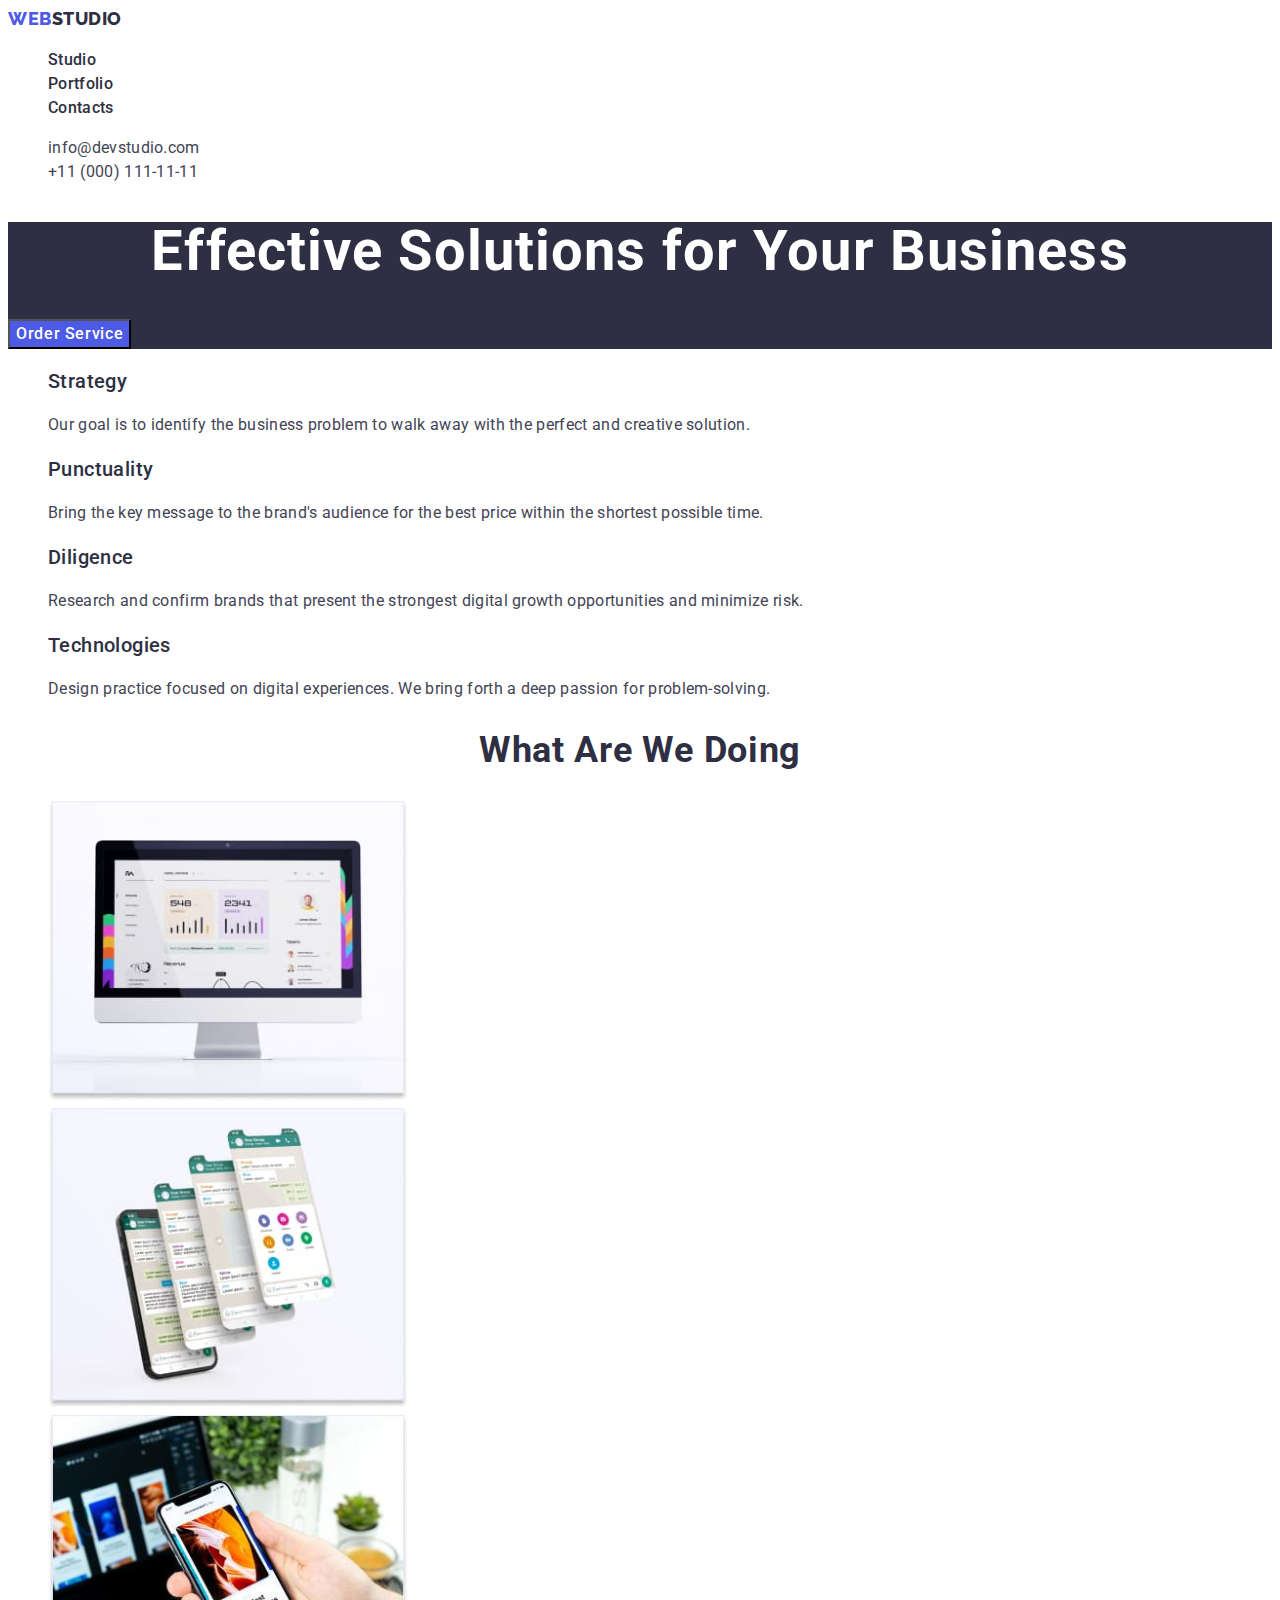
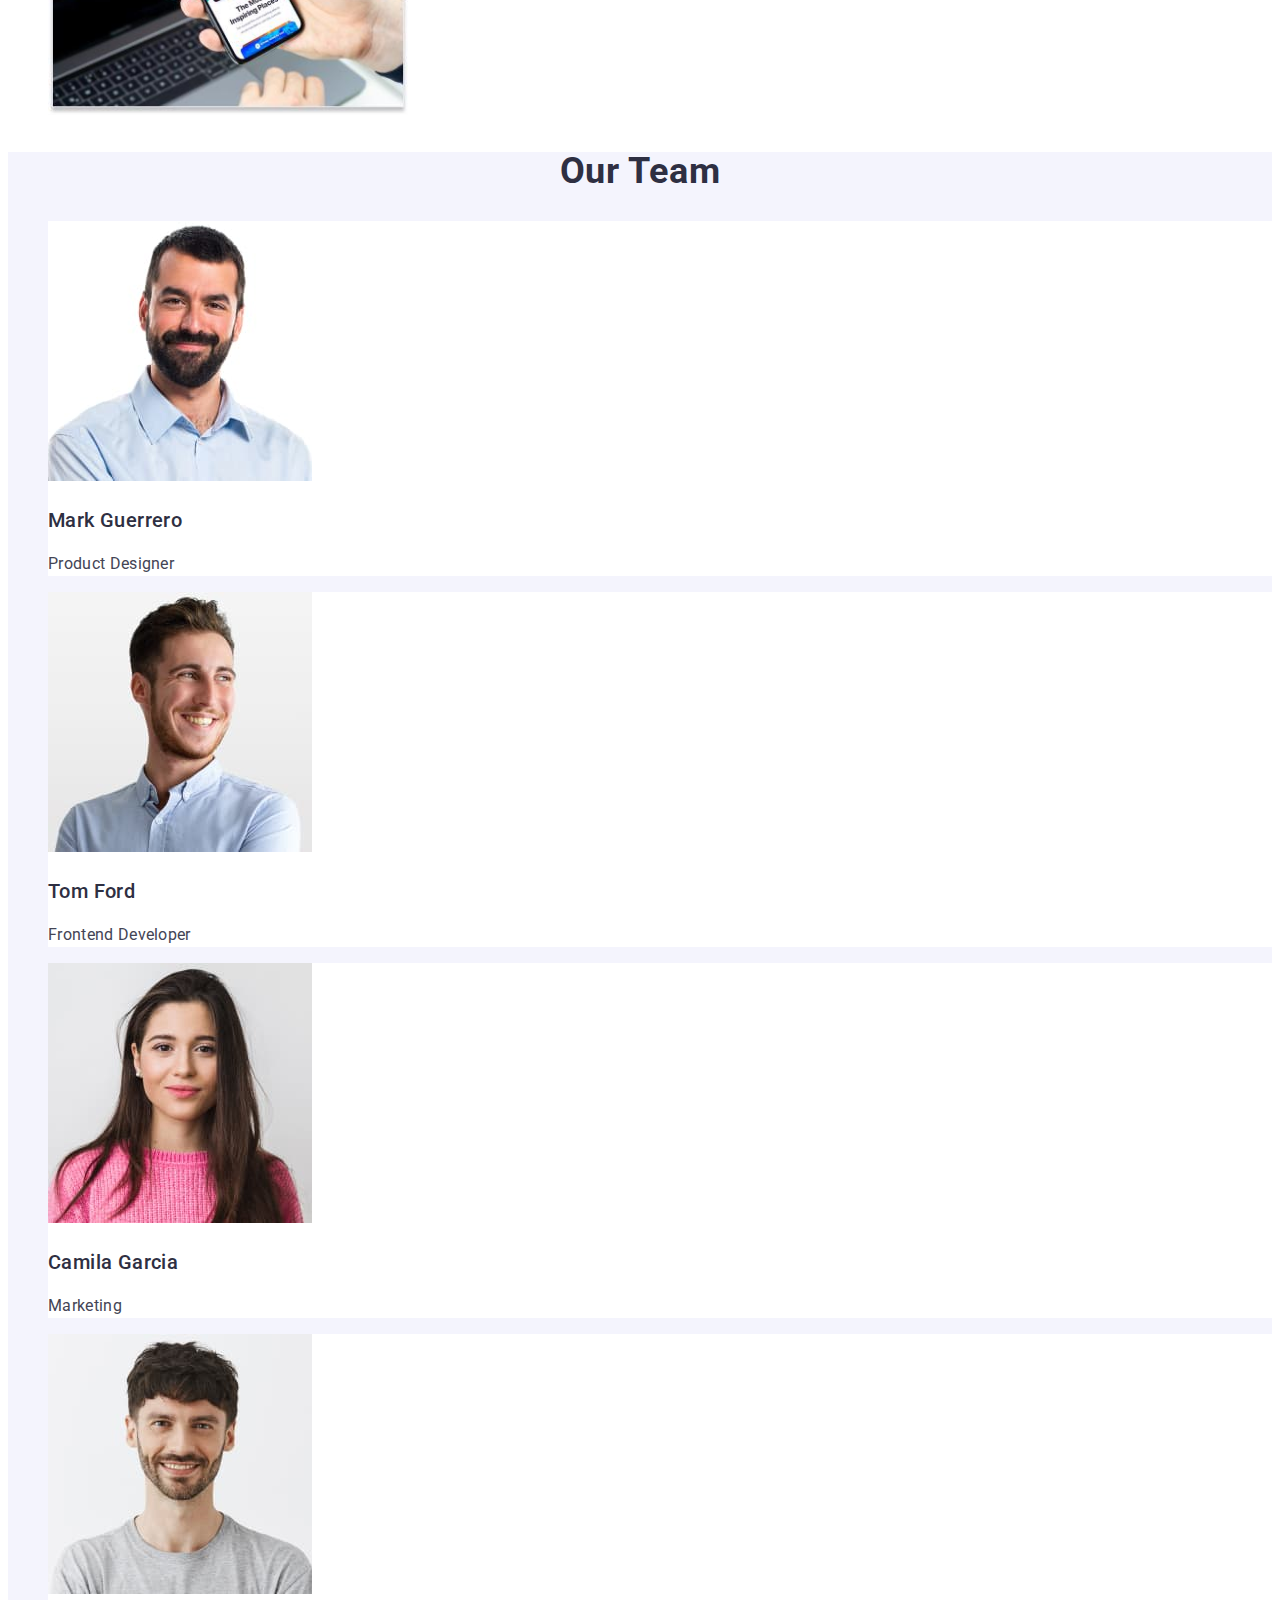
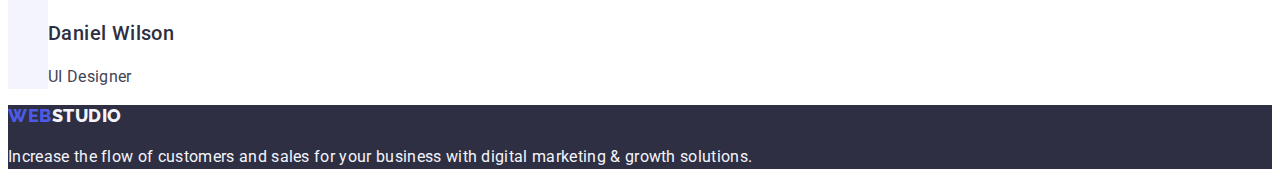
<file: index.html>
<!DOCTYPE html>
<html lang="en">
  <head>
    <meta charset="UTF-8" />
    <meta http-equiv="X-UA-Compatible" content="IE=edge" />
    <meta name="viewport" content="width=device-width, initial-scale=1.0" />
    <title>Document</title>
    <link rel="preconnect" href="https://fonts.googleapis.com" />
    <link rel="preconnect" href="https://fonts.gstatic.com" crossorigin />
    <link
      href="https://fonts.googleapis.com/css2?family=Raleway:wght@800&family=Roboto:wght@400;500;700;900&display=swap"
      rel="stylesheet"
    />
    <link rel="stylesheet" href="./css/styles.css" />
  </head>
  <body>
    <!-- header section -->
    <header class="header">
      <nav class="header-nav">
        <a class="logo link" href="./index.html"
          >Web<span class="header-logo">Studio</span>
        </a>

        <ul class="list">
          <li class="header-nav-item">
            <a class="link" href="./index.html">Studio</a>
          </li>
          <li class="header-nav-item">
            <a class="link" href="./portfolio.html">Portfolio</a>
          </li>
          <li class="header-nav-item">
            <a class="link" href="">Contacts</a>
          </li>
        </ul>
      </nav>
      <address class="contact">
        <ul class="list">
          <li>
            <a class="link" href="mailto:info@devstudio.com"
              >info@devstudio.com</a
            >
          </li>
          <li>
            <a class="link" href="tel:+110001111111">+11 (000) 111-11-11</a>
          </li>
        </ul>
      </address>
    </header>
    <main>
      <!--hero image -->
      <section class="hero">
        <h1 class="hero-title">Effective Solutions for Your Business</h1>
        <button class="button" type="button">Order Service</button>
      </section>
      <!--  Section 1 -->
      <section>
        <h2 class="advantages-title" hidden>Our advantages</h2>
        <ul class="list">
          <li class="advantages-list">
            <h3 class="title">Strategy</h3>
            <p class="text">
              Our goal is to identify the business problem to walk away with the
              perfect and creative solution.
            </p>
          </li>
          <li class="advantages-list">
            <h3 class="title">Punctuality</h3>
            <p class="text">
              Bring the key message to the brand's audience for the best price
              within the shortest possible time.
            </p>
          </li>
          <li class="advantages-list">
            <h3 class="title">Diligence</h3>
            <p class="text">
              Research and confirm brands that present the strongest digital
              growth opportunities and minimize risk.
            </p>
          </li>
          <li class="advantages-list">
            <h3 class="title">Technologies</h3>
            <p class="text">
              Design practice focused on digital experiences. We bring forth a
              deep passion for problem-solving.
            </p>
          </li>
        </ul>
      </section>
      <!-- Section 2 -->
      <section>
        <h2 class="section-title">What are we doing</h2>
        <ul class="list">
          <li>
            <img
              src="./images/section2/img1.jpg"
              alt="computer monitor with graphics"
              width="360"
              height="300"
            />
          </li>
          <li>
            <img
              src="./images/section2/img2.jpg"
              alt="phone pages"
              width="360"
              height="300"
            />
          </li>
          <li>
            <img
              src="./images/section2/img3.jpg"
              alt="phone screen"
              width="360"
              height="300"
            />
          </li>
        </ul>
      </section>
      <!-- Section 3 -->
      <section class="team">
        <h2 class="section-title">Our Team</h2>
        <ul class="list">
          <li class="team-list">
            <img
              src="./images/section3/img4.jpg"
              alt="worker 1 "
              width="264"
              height="260"
            />
            <h3 class="title">Mark Guerrero</h3>
            <p class="text">Product Designer</p>
          </li>
          <li class="team-list">
            <img
              src="./images/section3/img5.jpg"
              alt="worker 2 "
              width="264"
              height="260"
            />
            <h3 class="title">Tom Ford</h3>
            <p class="text">Frontend Developer</p>
          </li>
          <li class="team-list">
            <img
              src="./images/section3/img6.jpg"
              alt="worker 3 "
              width="264"
              height="260"
            />
            <h3 class="title">Camila Garcia</h3>
            <p class="text">Marketing</p>
          </li>
          <li class="team-list">
            <img
              src="./images/section3/img7.jpg"
              alt="worker 4 "
              width="264"
              height="260"
            />
            <h3 class="title">Daniel Wilson</h3>
            <p class="text">UI Designer</p>
          </li>
        </ul>
      </section>
    </main>
    <!-- footer section -->
    <footer class="footer">
      <a class="logo link" href="./index.html"
        >Web<span class="footer-logo">Studio</span></a
      >
      <p class="text">
        Increase the flow of customers and sales for your business with digital
        marketing & growth solutions.
      </p>
    </footer>
  </body>
</html>
</file>
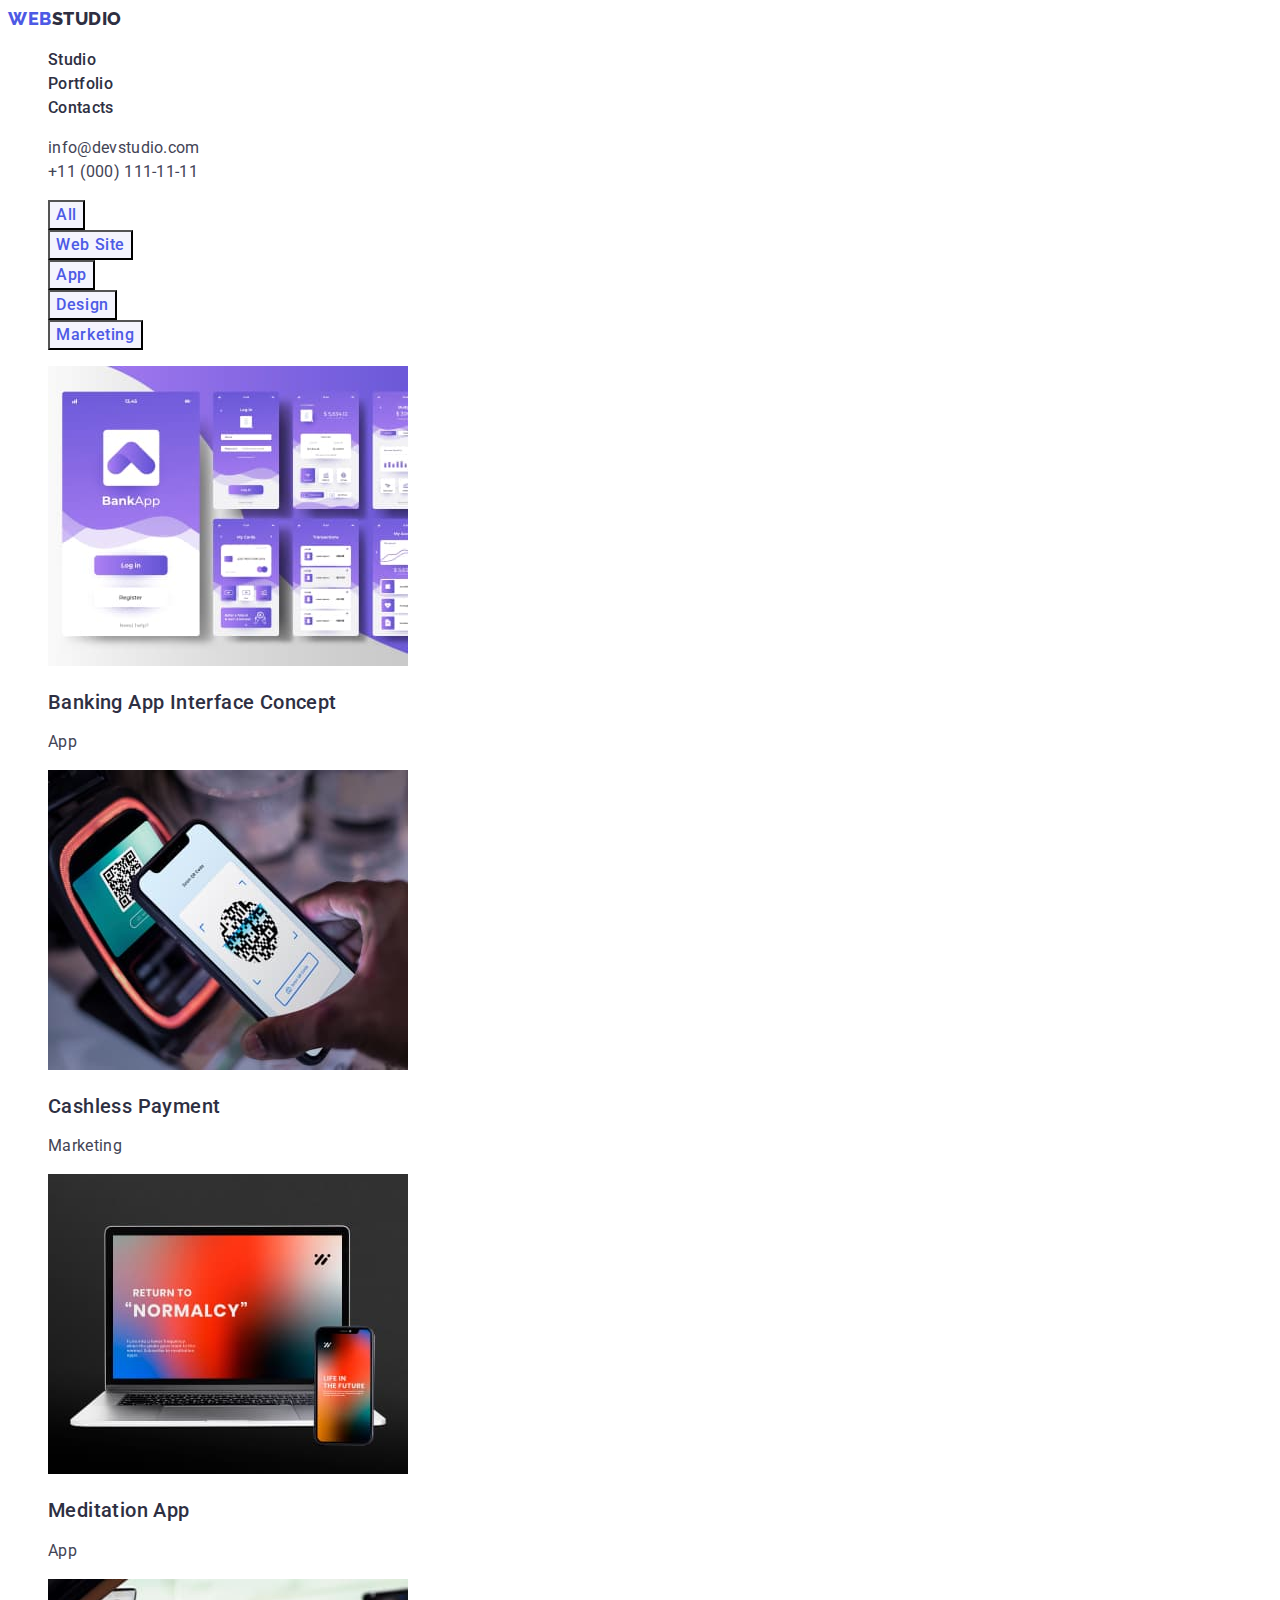
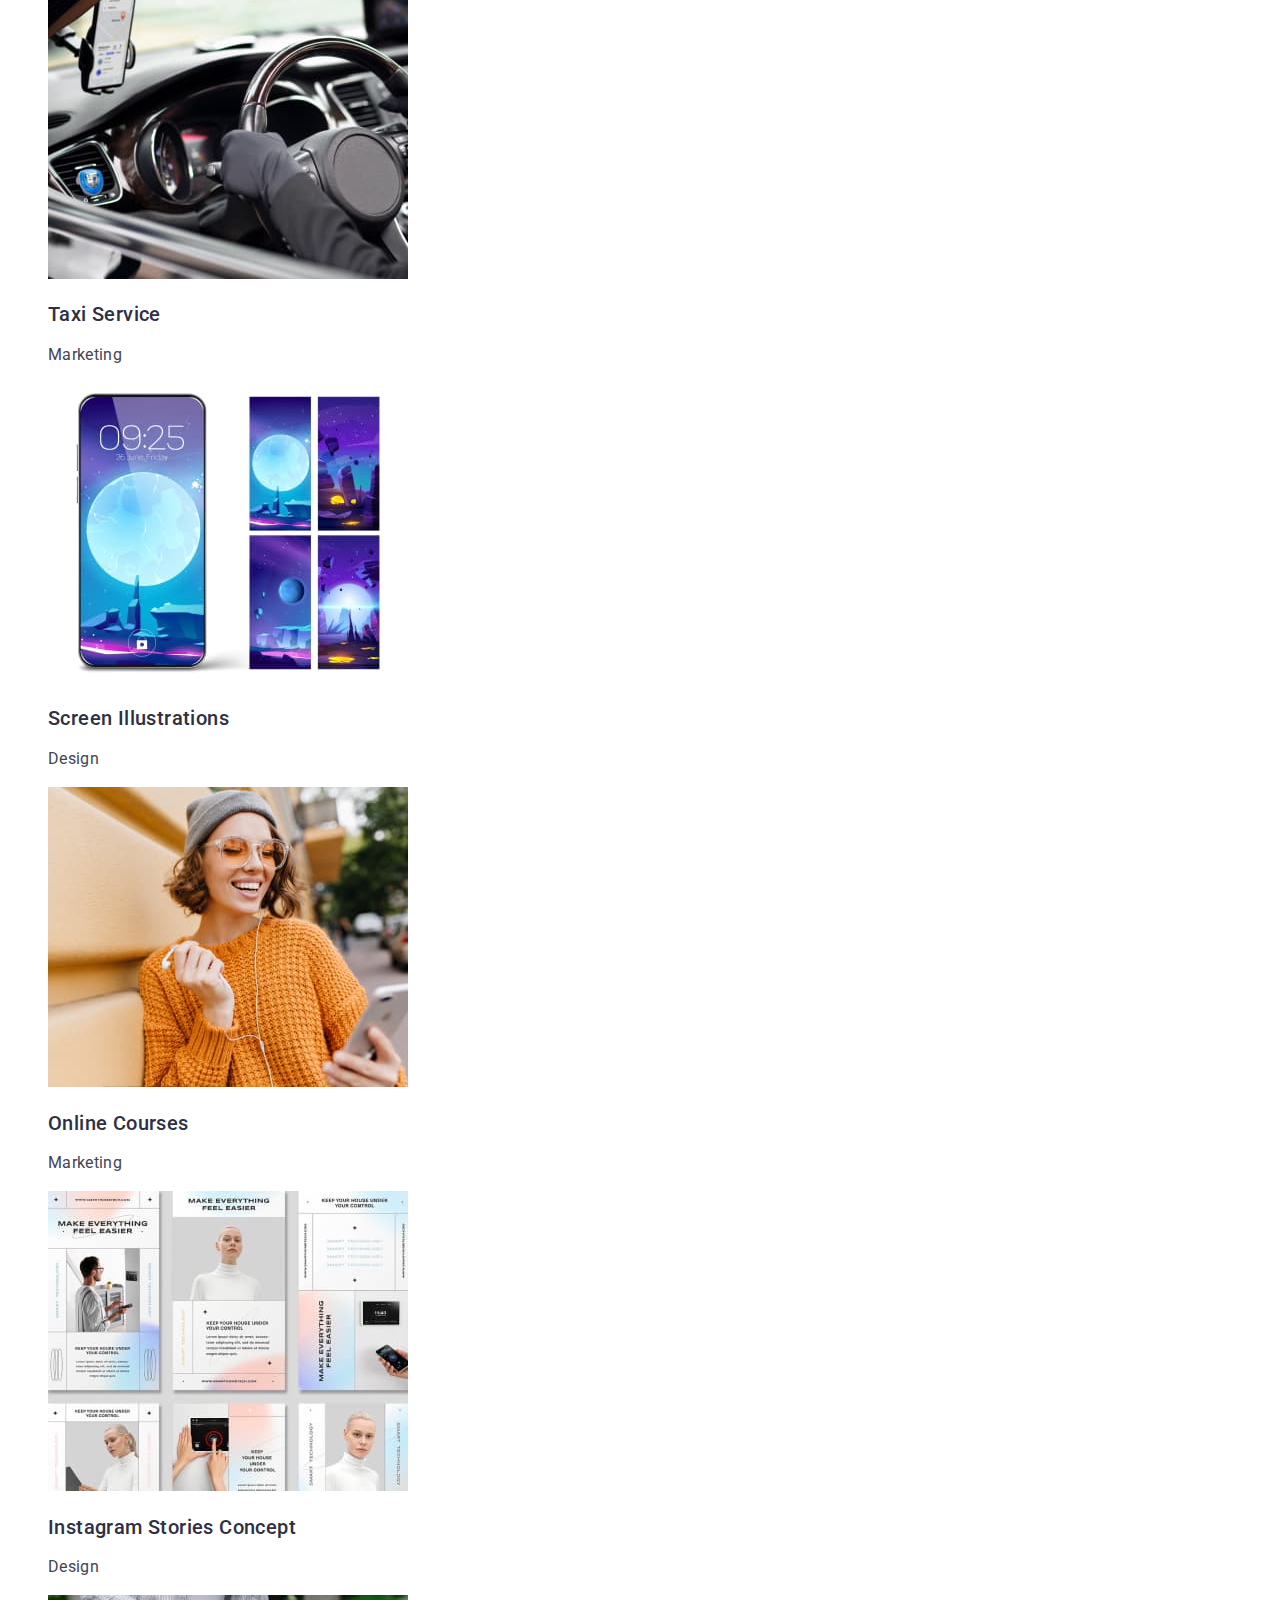
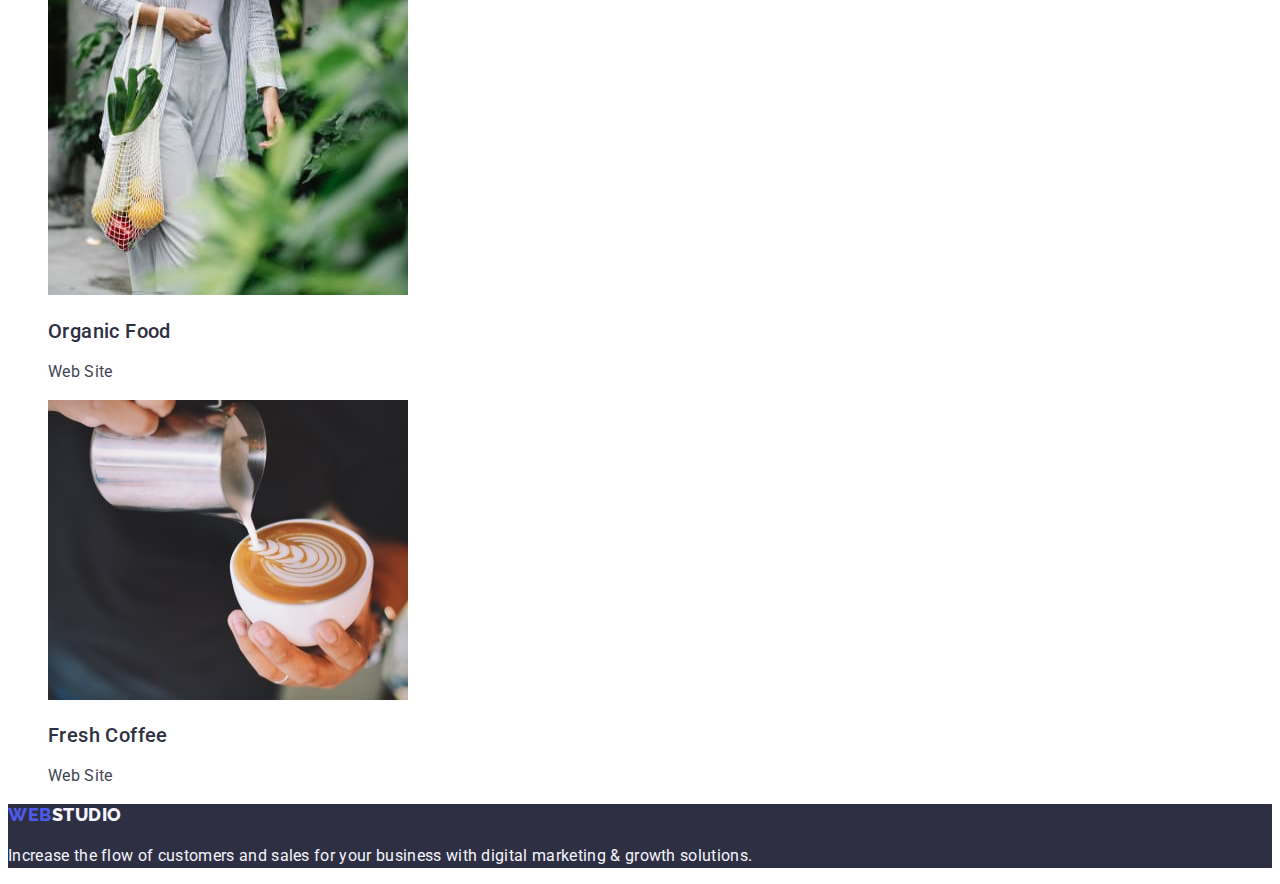
<file: portfolio.html>
<!DOCTYPE html>
<html lang="en">
  <head>
    <meta charset="UTF-8" />
    <meta http-equiv="X-UA-Compatible" content="IE=edge" />
    <meta name="viewport" content="width=device-width, initial-scale=1.0" />
    <title>Document</title>
    <link rel="preconnect" href="https://fonts.googleapis.com" />
    <link rel="preconnect" href="https://fonts.gstatic.com" crossorigin />
    <link
      href="https://fonts.googleapis.com/css2?family=Raleway:wght@800&family=Roboto:wght@400;500;700;900&display=swap"
      rel="stylesheet"
    />
    <link rel="stylesheet" href="./css/styles.css" />
  </head>
  <body>
    <!-- header section -->
    <header class="header">
      <nav class="header-nav">
        <a class="logo link" href="./index.html"
          >Web<span class="header-logo">Studio</span>
        </a>

        <ul class="list">
          <li class="header-nav-item">
            <a class="link" href="./index.html">Studio</a>
          </li>
          <li class="header-nav-item">
            <a class="link" href="./portfolio.html">Portfolio</a>
          </li>
          <li class="header-nav-item">
            <a class="link" href="">Contacts</a>
          </li>
        </ul>
      </nav>
      <address class="contact">
        <ul class="list">
          <li>
            <a class="link" href="mailto:info@devstudio.com"
              >info@devstudio.com</a
            >
          </li>
          <li>
            <a class="link" href="tel:+110001111111">+11 (000) 111-11-11</a>
          </li>
        </ul>
      </address>
    </header>
    <main>
      <!-- Our work -->
      <section class="work-section">
        <h1 class="work-title" hidden>Our work</h1>
        <ul class="list">
          <li><button class="button" type="button">All</button></li>
          <li><button class="button" type="button">Web Site</button></li>
          <li><button class="button" type="button">App</button></li>
          <li><button class="button" type="button">Design</button></li>
          <li><button class="button" type="button">Marketing</button></li>
        </ul>
        <ul class="list">
          <li>
            <a class="link" href=""
              ><img
                src="./images/portfolio/img-1.jpg"
                alt="Application pages"
                width="360"
                height="300"
              />
              <h2 class="work-subtitle">Banking App Interface Concept</h2>
              <p class="text">App</p>
            </a>
          </li>
          <li>
            <a class="link" href=""
              ><img
                src="./images/portfolio/img-2.jpg"
                alt="Pay by phone"
                width="360"
                height="300"
              />
              <h2 class="work-subtitle">Cashless Payment</h2>
              <p class="text">Marketing</p></a
            >
          </li>
          <li>
            <a class="link" href=""
              ><img
                src="./images/portfolio/img-3.jpg"
                alt="Application Appearance"
                width="360"
                height="300"
              />
              <h2 class="work-subtitle">Meditation App</h2>
              <p class="text">App</p></a
            >
          </li>
          <li>
            <a class="link" href=""
              ><img
                src="./images/portfolio/img-4.jpg"
                alt="Taxi driver"
                width="360"
                height="300"
              />
              <h2 class="work-subtitle">Taxi Service</h2>
              <p class="text">Marketing</p></a
            >
          </li>
          <li>
            <a class="link" href="">
              <img
                src="./images/portfolio/img-5.jpg"
                alt="Phone Pages"
                width="360"
                height="300"
              />
              <h2 class="work-subtitle">Screen Illustrations</h2>
              <p class="text">Design</p></a
            >
          </li>
          <li>
            <a class="link" href="">
              <img
                src="./images/portfolio/img-6.jpg"
                alt="Girl with phone"
                width="360"
                height="300"
              />
              <h2 class="work-subtitle">Online Courses</h2>
              <p class="text">Marketing</p></a
            >
          </li>
          <li>
            <a class="link" href="">
              <img
                src="./images/portfolio/img-7.jpg"
                alt="Content for instagram"
                width="360"
                height="300"
              />
              <h2 class="work-subtitle">Instagram Stories Concept</h2>
              <p class="text">Design</p></a
            >
          </li>
          <li>
            <a class="link" href="">
              <img
                src="./images/portfolio/img-8.jpg"
                alt="Girl with groceries"
                width="360"
                height="300"
              />
              <h2 class="work-subtitle">Organic Food</h2>
              <p class="text">Web Site</p></a
            >
          </li>
          <li>
            <a class="link" href="">
              <img
                src="./images/portfolio/img-9.jpg"
                alt="Barista makes coffee"
                width="360"
                height="300"
              />
              <h2 class="work-subtitle">Fresh Coffee</h2>
              <p class="text">Web Site</p></a
            >
          </li>
        </ul>
      </section>
    </main>
    <!-- footer section -->
    <footer class="footer">
      <a class="logo link" href="./index.html"
        >Web<span class="footer-logo">Studio</span></a
      >
      <p class="text">
        Increase the flow of customers and sales for your business with digital
        marketing & growth solutions.
      </p>
    </footer>
  </body>
</html>
</file>
<file: css/styles.css>
:root {
  /* Fonts */
  --primary-font: Roboto, sans-serif;
  --secondary-font: Raleway, sans-serif;

  /* Text colors */
  --iris: #4d5ae5;
  --ocean: #404bbf;
  --navy-blue: #2e2f42;
  --green: #31d0aa;
  --slate: #434455;
  --light-slate: #8e8f99;
  --cornflower: #e7e9fc;
  --cloud: #f4f4fd;
  --navy-blue-modal: #2e2f42;
  --grey: #2e2f42;
  --white: #ffffff;
  --dairy: #fcfcfc;

  /* BG-color */
  --white-bg-cl: #ffffff;
  --navy-blue-bg-cl: #2e2f42;
  --cloud-bg-cl: #f4f4fd;
  --iris-bg-cl: #4d5ae5;
  --ocean-bg-cl: #404bbf;
}

/* body */
body {
  background-color: var(--white-bg-cl);
  font-family: Roboto, sans-serif;
  font-style: normal;
  font-weight: 400;
  font-size: 16px;
  line-height: 1.5;
  letter-spacing: 0.02em;

  color: var(--slate);
}

/* logo */
.logo {
  font-family: Raleway, sans-serif;
  font-weight: 800;
  font-size: 18px;
  line-height: 1.17;
  letter-spacing: 0.03em;

  color: var(--iris);
  text-transform: uppercase;
}
.header-logo {
  color: var(--navy-blue);
}

/* navigation */
.header-nav-item .link {
  font-weight: 500;
  font-size: 16px;
  line-height: 1.5;

  color: var(--navy-blue);
}

.link {
  text-decoration: none;
  font-style: normal;
}

.list {
  list-style: none;
}

/* contact */
.contact .link {
  color: var(--slate);
  font-style: normal;
}
.contact {
  font-style: normal;
}

.link:hover,
.link:focus {
  color: var(--ocean);
}

/* hero */
.hero {
  background-color: var(--navy-blue-bg-cl);
}
.hero-title {
  font-size: 56px;
  line-height: 1.07;
  text-align: center;
  letter-spacing: 0.02em;

  color: var(--white);
}

.button {
  font-family: inherit;
  font-weight: 500;
  font-size: 16px;
  color: var(--white);
  background-color: var(--iris-bg-cl);
  line-height: 1.5;
  letter-spacing: 0.04em;
  cursor: pointer;
}
.button:hover,
.button:focus {
  background-color: var(--ocean-bg-cl);
}

/* section */
.section-title {
  font-size: 36px;
  line-height: 1.11;
  text-transform: capitalize;
  text-align: center;
  letter-spacing: 0.02em;

  color: var(--navy-blue);
}
/* advantages / team */
.advantages-list .title,
.team-list .title {
  font-weight: 500;
  font-size: 20px;
  line-height: 1.2;
  letter-spacing: 0.02em;

  color: var(--navy-blue);
}

.team {
  background-color: var(--cloud-bg-cl);
}
.team-list {
  background-color: var(--white-bg-cl);
}

/* footer */
.footer {
  background-color: var(--navy-blue-bg-cl);
}
.footer-logo {
  color: var(--cloud);
}
.footer .text {
  color: var(--cloud);
}

/* portfolio */
/* our work */
.work-subtitle {
  font-weight: 500;
  font-size: 20px;
  line-height: 1.2;
  letter-spacing: 0.02em;
  color: var(--navy-blue);
}

.work-section .text {
  color: var(--slate);
}
.work-section .button {
  font-family: inherit;
  font-style: normal;
  font-weight: 500;
  font-size: 16px;
  color: var(--iris);
  background-color: var(--cloud-bg-cl);
  line-height: 1.5;
  letter-spacing: 0.04em;
  cursor: pointer;
}

.work-section .button:hover,
.work-section .button:focus {
  color: var(--white);
  background-color: var(--ocean-bg-cl);
}
</file>
